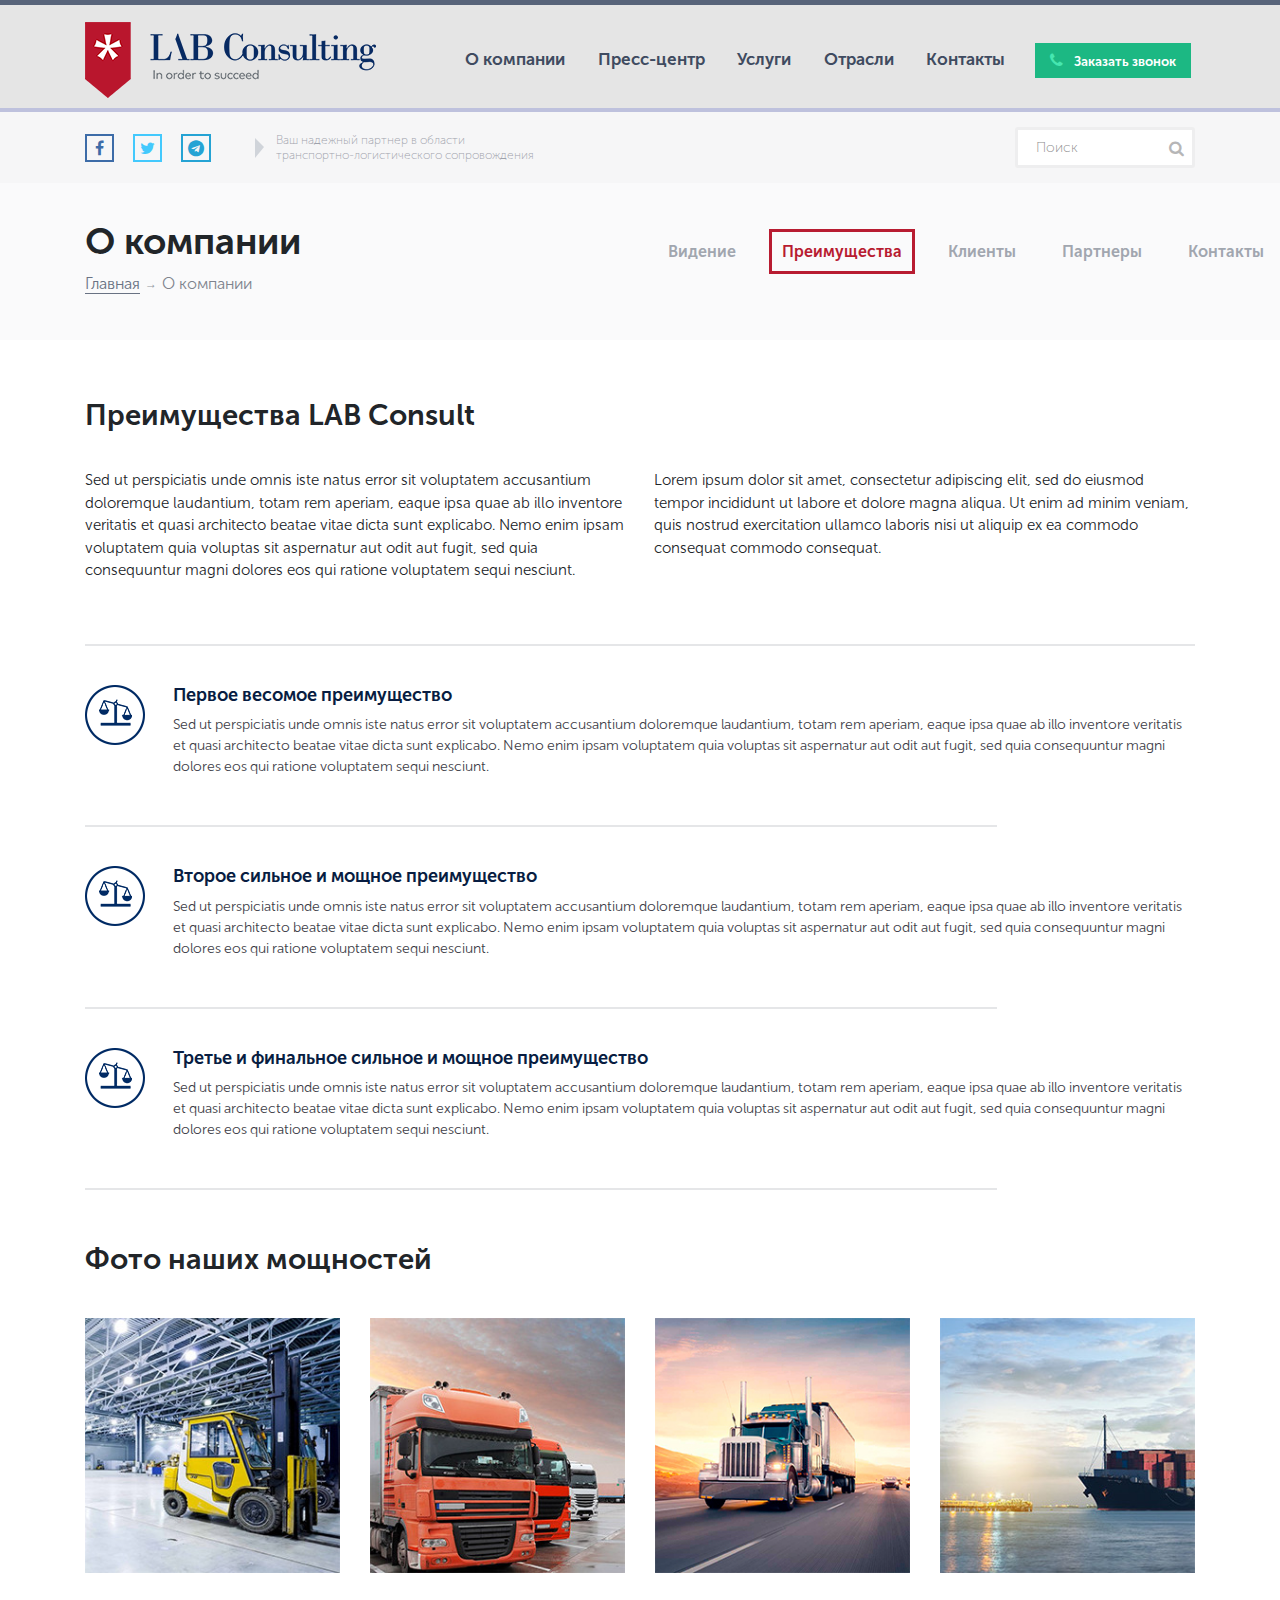
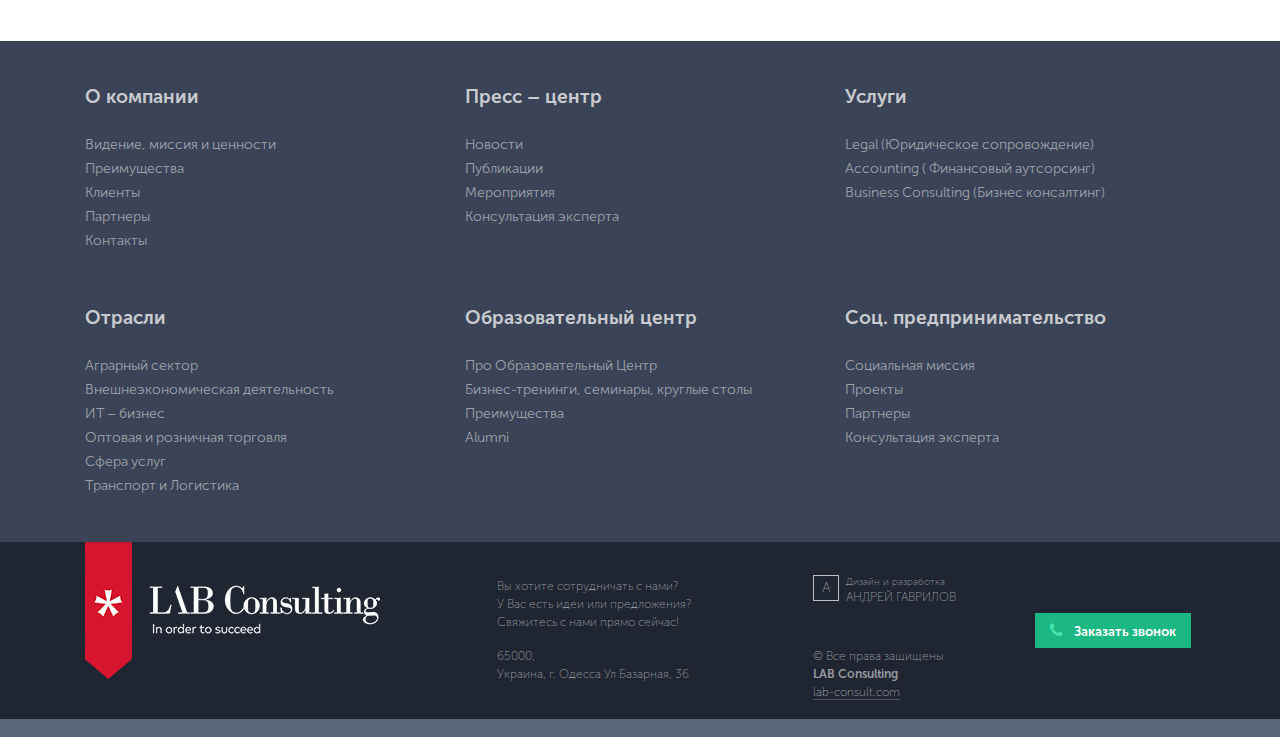
<file: about.html>
<!DOCTYPE html>
<html lang="ru">
<head>
	<meta charset="UTF-8">
	<meta name="viewport" content="width=device-width, user-scalable=no, initial-scale=1.0"> 
	<title>LAB Consulting</title>   
	<meta name="description" content="LAB Consulting">
	<meta name="keywords" content="Ваш надежный партнер в области транспортно-логистического сопровождения">
	<!-- Favicon -->
	<link rel="icon" href="https://wayup.in/asse+ts/templates/wp/images/logo-footer.png" type="image/x-icon">
    <link rel="shortcut icon" href="https://wayup.in/assets/templates/wp/images/logo-footer.png" type="image/x-icon">
	<!-- OG-метки -->
	<meta property="og:title" content="LAB Consulting">
	<meta property="og:description" content="Ваш надежный партнер в области транспортно-логистического сопровождения">
	<meta property="og:type" content="article">
	<meta property="og:image" content="https://wayup.in/assets/cache/images/650x527-logo%281%29.ba3.png">
	<meta property="og:site_name" content="Ваш надежный партнер в области транспортно-логистического сопровождения">
	<!-- Яндекс.Вебмастер -->
	<meta name="yandex-verification" content="6b641527ffa2aaae">
	<!-- Файлы стилей -->
	<link rel="stylesheet" href="css/bootstrap-reboot.min.css">
	<link rel="stylesheet" href="css/bootstrap.min.css">
	<link rel="stylesheet" href="https://maxcdn.bootstrapcdn.com/font-awesome/4.7.0/css/font-awesome.min.css">
	<link rel="stylesheet" href="css/animate.css">
	<link rel="stylesheet" href="css/media.css">
	<link rel="stylesheet" href="css/main.css">
</head>
<body>
	<header class="header">
		<div class="main">
			<div class="container">
				<div class="row align-items-center">
					<div class="col-11 col-sm-7 col-lg-4">
						<a href="index.html" class="logo__img">
							<img src="img/logo.png" alt="LAB Consulting">
						</a>
					</div>
					<div class="col-lg-6 d-none d-lg-block menu-collaps">
						<nav class="top-line">
							<ul class="menu d-flex justify-content-between">
								<li class="menu__item">
									<a href="about.html">
										О компании
									</a>
								</li>
								<li class="menu__item">
									<a href="#">
										Пресс-центр 
									</a>
								</li>
								<li class="menu__item">
									<a href="services.html">
										Услуги  
									</a>
								</li>
								<li class="menu__item">
									<a href="#">
										Отрасли
									</a>
								</li>
								<li class="menu__item">
									<a href="contacts.html">
										Контакты
									</a>
								</li>								
							</ul>		
						</nav>
					</div>
					<div class=" col-10 col-lg-2">
						<div class="item-phone">
							<button class="btn-phone open">
								<i class="fa fa-phone"></i>
								Заказать звонок
							</button>
						</div>
					</div>
					<div class="col-1 d-lg-none">
						<button class="menu-open">
							<i class="fa fa-navicon"></i>
						</button>
					</div>	
				</div>
			</div>
		</div>
	</header>
	<section class="secondnav">
		<div class="container">
			<div class="row align-items-center">
				<div class="col-12 col-lg-6">
					<div class="search-line d-flex">
						<div class="social-blok d-flex">
                    		<a href="https://www.facebook.com" target="_blank">
                        	<i class="fa fa-facebook"></i>
                    		</a>
	                        <a href="https://twitter.com" target="_blank">
	                        <i class="fa fa-twitter"></i>
	                        </a>
	                        <a href="https://telegram.org" target="_blank">
	                        <i class="fa fa-telegram"></i>
	                        </a>
						</div>
						<div class="triangle-right"></div>
						<div class="partner">
							<p class="partner__text">
								Ваш надежный партнер в области
								транспортно-логистического сопровождения
							</p>
						</div>
					</div>
				</div>
				<div class="col-12 col-lg-6">
					<div class="form-search">
						<form action="#" class="search d-flex">
							<input type="text" class="form-search__input" placeholder="Поиск">
							<button class="form-search__btn" type="submit">
		                        <i class="fa fa-search"></i>
		                    </button>
						</form>	
					</div>
				</div>	
			</div>
		</div>
	</section>
	<section class="information-company">
		<div class="container">
			<div class="row">
				<div class="col-lg-4">
					<h3 class="information-company__title">
						О компании
					</h3>
					<div class="bread-crubs">
						<ul class="bread-crubs__list d-flex">
							<li class="bread-crubs__home">
								<a href="#">Главная</a>	 
							</li>
							<li class="bread-crubs__arrow">→</li>
							<li class="bread-crubs__comp">
								О компании
							</li>
						</ul>							
					</div>
				</div>
				<div class="col-lg-6 ml-auto">
					<div class="sortbar-menu">
						<ul class="sortbar__list d-flex">
							<li class="sortbar__item">
								<a href="#">
									Видение 
								</a>
							</li>
							<li class="sortbar__item active">
								<a href="#">
									Преимущества  
								</a>
							</li>
							<li class="sortbar__item">
								<a href="#">
									Клиенты 
								</a>
							</li>
							<li class="sortbar__item">
								<a href="#">
									Партнеры 
								</a>
							</li>
							<li class="sortbar__item">
								<a href="contacts.html">
									Контакты 
								</a>
							</li>
						</ul>
					</div>
				</div>
			</div>
		</div>			
	</section>
	<section class="point">
		<div class="container">
			<div class="row">
				<div class="col-lg">
					<h2 class="point__title">
						Преимущества LAB Consult
					</h2>
					<div class="point__offer d-flex">
						<p class="point__offer_text">
							Sed ut perspiciatis unde omnis iste natus error sit voluptatem accusantium doloremque laudantium, totam rem aperiam, eaque ipsa quae ab illo inventore veritatis et quasi architecto beatae vitae dicta sunt explicabo. Nemo enim ipsam voluptatem quia voluptas sit aspernatur aut odit aut fugit, sed quia consequuntur magni dolores eos qui ratione voluptatem sequi nesciunt. 
						</p>
					<p class="point__offer_text">
						Lorem ipsum dolor sit amet, consectetur adipiscing elit, sed do eiusmod tempor incididunt ut labore et dolore magna aliqua. Ut enim ad minim veniam, quis nostrud exercitation ullamco laboris nisi ut aliquip ex ea commodo consequat commodo consequat.
					</p>
					</div>
				</div>
			</div>
			<div class="row">
				<div class="col-lg">
					<div class="point1 d-block d-lg-flex">
						<div class="point1__circle">
							<img src="img/libra.png" class="point1__circle_img">
						</div>
						<div class="point1-right">
							<h3 class="point1-right__title">
								Первое весомое преимущество
							</h3>
							<p class="point1-right__text">
								Sed ut perspiciatis unde omnis iste natus error sit voluptatem accusantium doloremque laudantium, totam rem aperiam, eaque ipsa quae ab illo inventore veritatis et quasi architecto beatae vitae dicta sunt explicabo. Nemo enim ipsam voluptatem quia voluptas sit aspernatur aut odit aut fugit, sed quia consequuntur magni dolores eos qui ratione voluptatem sequi nesciunt. 
							</p>
						</div>
					</div>
				</div>
			</div>
			<div class="row">
				<div class="col-lg">
					<div class="point1 d-block d-lg-flex">
						<div class="point1__circle">
							<img src="img/libra.png" class="point1__circle_img">
						</div>
						<div class="point1-right">
							<h3 class="point1-right__title">
								Второе сильное и мощное преимущество
							</h3>
							<p class="point1-right__text">
								Sed ut perspiciatis unde omnis iste natus error sit voluptatem accusantium doloremque laudantium, totam rem aperiam, eaque ipsa quae ab illo inventore veritatis et quasi architecto beatae vitae dicta sunt explicabo. Nemo enim ipsam voluptatem quia voluptas sit aspernatur aut odit aut fugit, sed quia consequuntur magni dolores eos qui ratione voluptatem sequi nesciunt. 
							</p>
						</div>
					</div>
				</div>
			</div>
			<div class="row">
				<div class="col-lg">
					<div class="point1 d-block d-lg-flex">
						<div class="point1__circle">
							<img src="img/libra.png" class="point1__circle_img">
						</div>
						<div class="point1-right">
							<h3 class="point1-right__title">
								Третье и финальное сильное и мощное преимущество
							</h3>
							<p class="point1-right__text">
								Sed ut perspiciatis unde omnis iste natus error sit voluptatem accusantium doloremque laudantium, totam rem aperiam, eaque ipsa quae ab illo inventore veritatis et quasi architecto beatae vitae dicta sunt explicabo. Nemo enim ipsam voluptatem quia voluptas sit aspernatur aut odit aut fugit, sed quia consequuntur magni dolores eos qui ratione voluptatem sequi nesciunt. 
							</p>
						</div>
					</div>
				</div>
			</div>
		</div>
	</section>
	<section class="vista">
		<div class="container">
			<div class="row">
				<div class="col-lg">
					<h2 class="vista__title">
						Фото наших мощностей
					</h2>
				</div>
			</div>
			<div class="row">
				<div class="col-lg-3">
					<div class="powerful-photo">
						<img src="img/car.jpg" alt="photo1">
						<div class="powerful-photo__detail">
							<i class="fa fa-expand"></i>
						</div>
					</div>
				</div>
				<div class="col-lg-3">
					<div class="powerful-photo">
						<img src="img/truck.jpg" alt="photo2">
						<div class="powerful-photo__detail">
							<i class="fa fa-expand"></i>
						</div>
					</div>
				</div>
				<div class="col-lg-3">
					<div class="powerful-photo">
						<img src="img/truck2.jpg" alt="photo3">
						<div class="powerful-photo__detail">
							<i class="fa fa-expand"></i>
						</div>
					</div>
				</div>
				<div class="col-lg-3">
					<div class="powerful-photo">
						<img src="img/ship.jpg" alt="photo4">
						<div class="powerful-photo__detail">
							<i class="fa fa-expand"></i>
						</div>
					</div>
				</div>
			</div>
		</div>
	</section>
	<section class="information">
		<div class="container">
			<div class="row justify-content-between">
				<div class="col-lg-3">
					<div class="company">
						<h4 class="company__title title">
							О компании
						</h4>
						<ul class="company__menu info-menu">
							<li class="company__menu-list">
								<a href="#">
									Видение, миссия и ценности
								</a>
							</li>
							<li class="company__menu-list">
								<a href="#">
									Преимущества
								</a>
							</li>
							<li class="company__menu-list">
								<a href="#">
									Клиенты
								</a>
							</li>
							<li class="company__menu-list">
								<a href="#">
									Партнеры
								</a>
							</li>
							<li class="company__menu-list">
								<a href="#">
									Контакты
								</a>
							</li>
						</ul>
					</div>
				</div>
				<div class="col-lg-3">
					<div class="press-center">
						<h4 class="press-center__title title">
							Пресс – центр
						</h4>
						<ul class="press-center__menu info-menu">
							<li class="press-center__menu-list">
								<a href="#">
									Новости
								</a>
							</li>
							<li class="press-center__menu-list">
								<a href="#">
									Публикации
								</a>
							</li>
							<li class="press-center__menu-list">
								<a href="#">
									Мероприятия
								</a>
							</li>
							<li class="press-center__menu-list">
								<a href="#">
									Консультация эксперта
								</a>
							</li>
						</ul>
					</div>
				</div>
				<div class="col-lg-4">
					<div class="services">
						<h4 class="services__title title">
							Услуги
						</h4>
						<ul class="services__menu info-menu">
							<li class="services__menu-list">
								<a href="#">
									Legal (Юридическое сопровождение)
								</a>
							</li>
							<li class="services__menu-list ">
								<a href="#">
									Accounting ( Финансовый аутсорсинг)
								</a>
							</li>
							<li class="services__menu-list">
								<a href="#">
									Business Consulting (Бизнес консалтинг)
								</a>
							</li>
						</ul>
					</div>
				</div>
			</div>
			<div class="row justify-content-between">
				<div class="col-lg-4">
					<div class="industry">
						<h4 class="industry__title title">
							Отрасли
						</h4>
						<ul class="industry__menu info-menu">
							<li class="press-center__menu-list">
								<a href="#">
									Аграрный сектор
								</a>
							</li>
							<li class="industry__menu-list">
								<a href="#">
									Внешнеэкономическая деятельность
								</a>
							</li>
							<li class="industry__menu-list">
								<a href="#">
									ИT – бизнес
								</a>
							</li>
							<li class="industry__menu-list">
								<a href="#">
									Оптовая и розничная торговля
								</a>
							</li>
							<li class="industry__menu-list">
								<a href="#">
									Сфера услуг
								</a>
							</li>
							<li class="industry__menu-list">
								<a href="#">
									Транспорт и Логистика
								</a>
							</li>
						</ul>
					</div>
				</div>
				<div class="col-lg-4">
					<div class="education-centre">
						<h4 class="education-centre__title title">
							Образовательный центр
						</h4>
						<ul class="education-centre__menu info-menu">
							<li class="education-centre__menu-list">
								<a href="#">
									Про Образовательный Центр
								</a>
							</li>
							<li class="education-centre__menu-list ">
								<a href="#">
									Бизнес-тренинги, семинары, круглые столы
								</a>
							</li>
							<li class="education-centre__menu-list">
								<a href="#">
									Преимущества
								</a>
							</li>
							<li class="education-centre__menu-list">
								<a href="#">
									Alumni
								</a>
							</li>
						</ul>
					</div>
				</div>
				<div class="col-lg-4">
					<div class="social-business">
						<h4 class="social-business__title title">
							Соц. предпринимательство
						</h4>
						<ul class="social-business__menu info-menu">
							<li class="social-business__menu-list">
								<a href="#">
									Социальная миссия
								</a>
							</li>
							<li class="social-business__menu-list ">
								<a href="#">
									Проекты
								</a>
							</li>
							<li class="social-business__menu-list">
								<a href="#">
									Партнеры 
								</a>
							</li>
							<li class="social-business__menu-list">
								<a href="#">
									Консультация эксперта
								</a>
							</li>
						</ul>
					</div>
				</div>				
			</div>		
		</div>
	</section>
	<footer class="footer">
		<div class="container">
			<div class="row align-items-center justify-content-between">
				<div class="col-lg-4">
					<div class="footer-logo">
						<img src="img/logo-footer.png" class="logo__img">
					</div>
				</div>
				<div class="col-lg-3">
					<div class="issues">
						<p class="issues__text">
							Вы хотите сотрудничать с нами?<br> 
							У Вас есть идеи или предложения? 
							Свяжитесь с нами прямо сейчас!
						</p>
						<span class="issues__address">
							65000,<br>
							Украина, г. Одесса
							Ул Базарная, 36
						</span>
					</div>
				</div>
				<div class="col-lg-2">
					<div class="anrew-gavril">
						<div class=" andrew d-flex">
							<div class="andrew__logo">
								A
							</div>
							<div class="right-blok">
								<span class="andrew__design">
									Дизайн и разработка
								</span>
								<span class="andrew__name">
									Андрей Гаврилов
								</span>
							</div>
						</div>
						<div class="copyrite">
							<div class="copyrite__blok">
								<span class="copyrite-protection__text">
									© Все права защищены
								</span>
								<p class="copyrite-logo__text">
									LAB Consulting
								</p>
								<a href="http://lab-consult.com" class="copyrite__site">lab-consult.com
								</a>
							</div>
						</div>
					</div>
				</div>
				<div class="col-lg-2">
					<div class="footer__btn">
						<button class="btn-phone open">
							<i class="fa fa-phone"></i>
							Заказать звонок
						</button>
					</div>
				</div>
			</div>
		</div>
	</footer>
	<div class="modal-window">
		<form action="success.php" name="auth" method="post" class="js-form form" id="popupResult">
			<input type="text" name="name" required placeholder="Ваше имя">
			<input type="email" name="email" required placeholder="Ваш email">
			<input type="tel" name="tel" required placeholder="Ваш номер">
			<textarea name="text" cols="30" rows="3" placeholder="Сообщение"></textarea>
			<button class="modal-btn" data-submit>Отправить заявку</button>
			<p class="form__text">Ваши данные надёжно защищены</p>
			<button class="close">X</button>
		</form>
	</div>
	<div id="loader">
		<img src="img/ripple.svg">
	</div>
	<div id="overlay">
        <div id="thx">
            Спасибо! Мы обязательно вам перезвоним
        </div>
	</div>
	<script src="js/jquery-3.3.1.min.js"></script>
	<script src="js/jquery-ui.min.js"></script>
	<script src="js/bootstrap.min.js"></script>
	<script type="text/javascript" src="https://ajax.aspnetcdn.com/ajax/jquery.validate/1.14.0/jquery.validate.js"></script>
	<script src="js/main.js"></script>
</body>
</html>
</file>
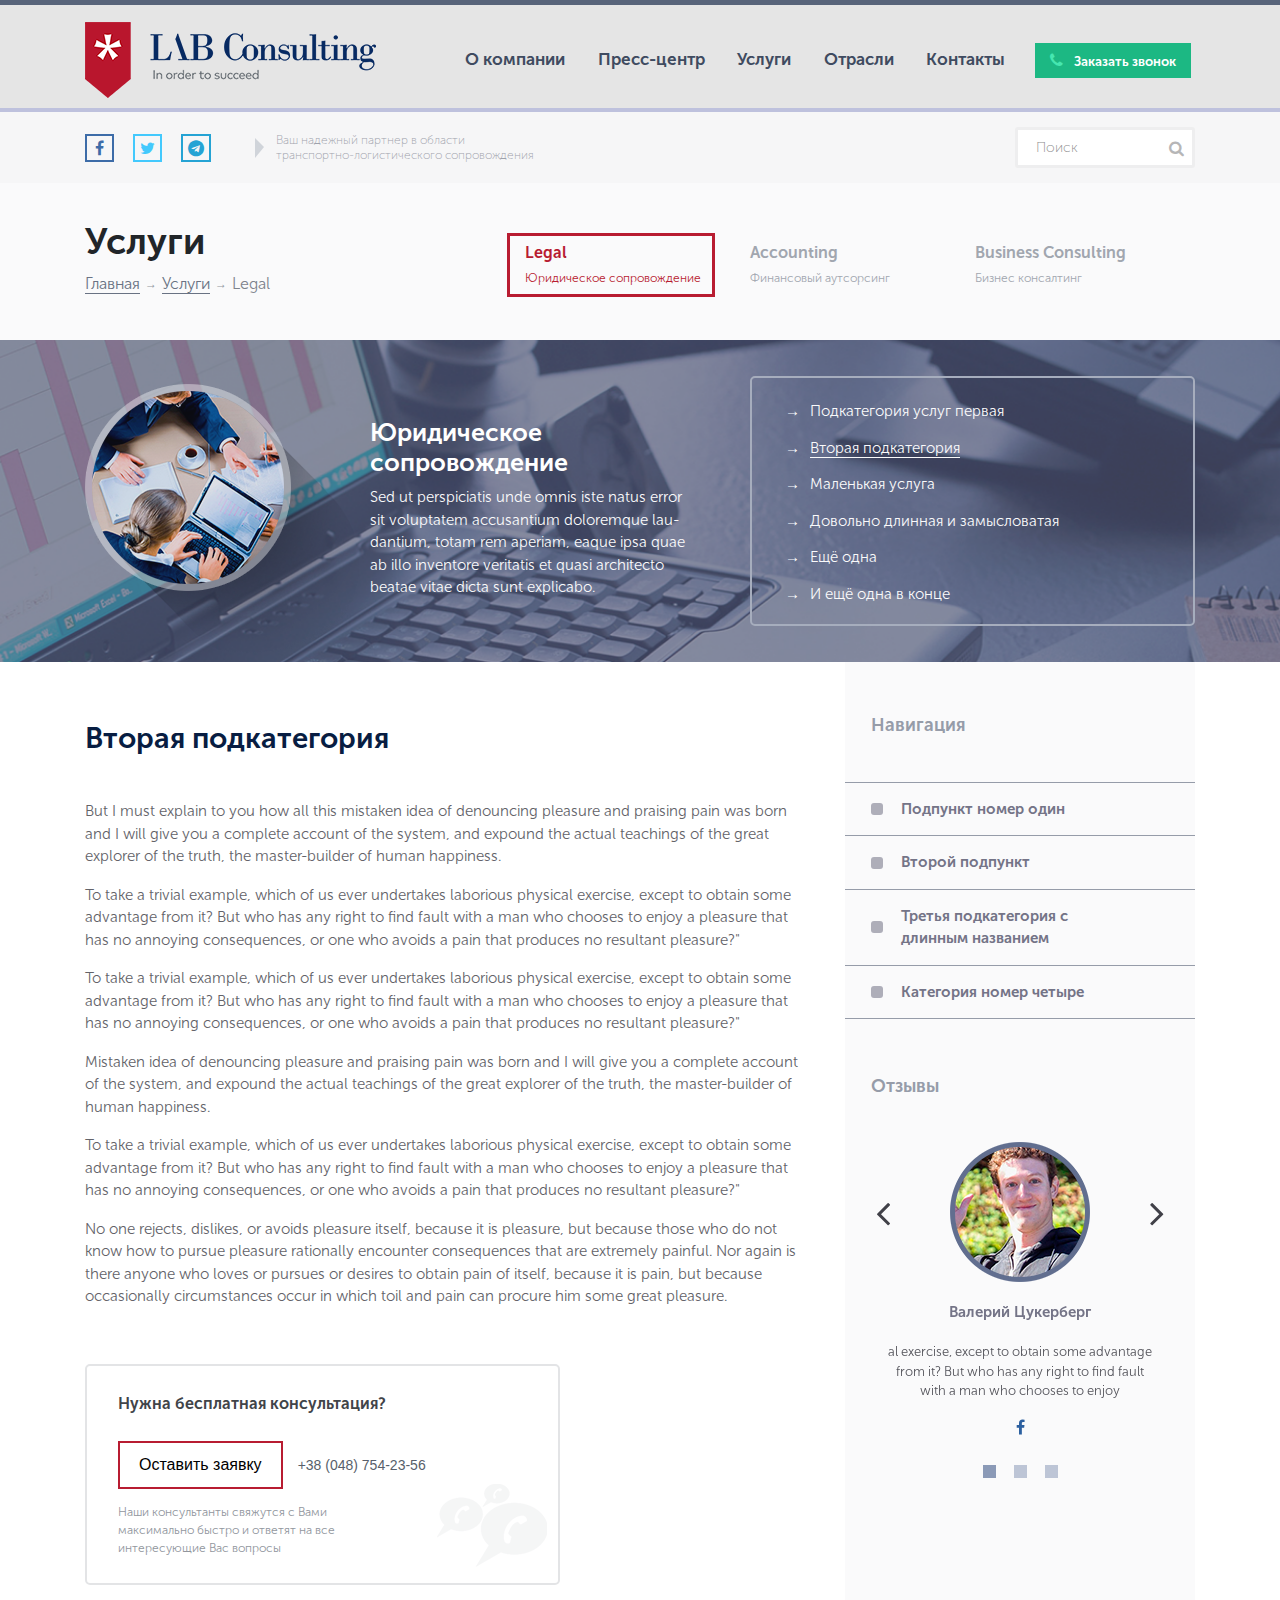
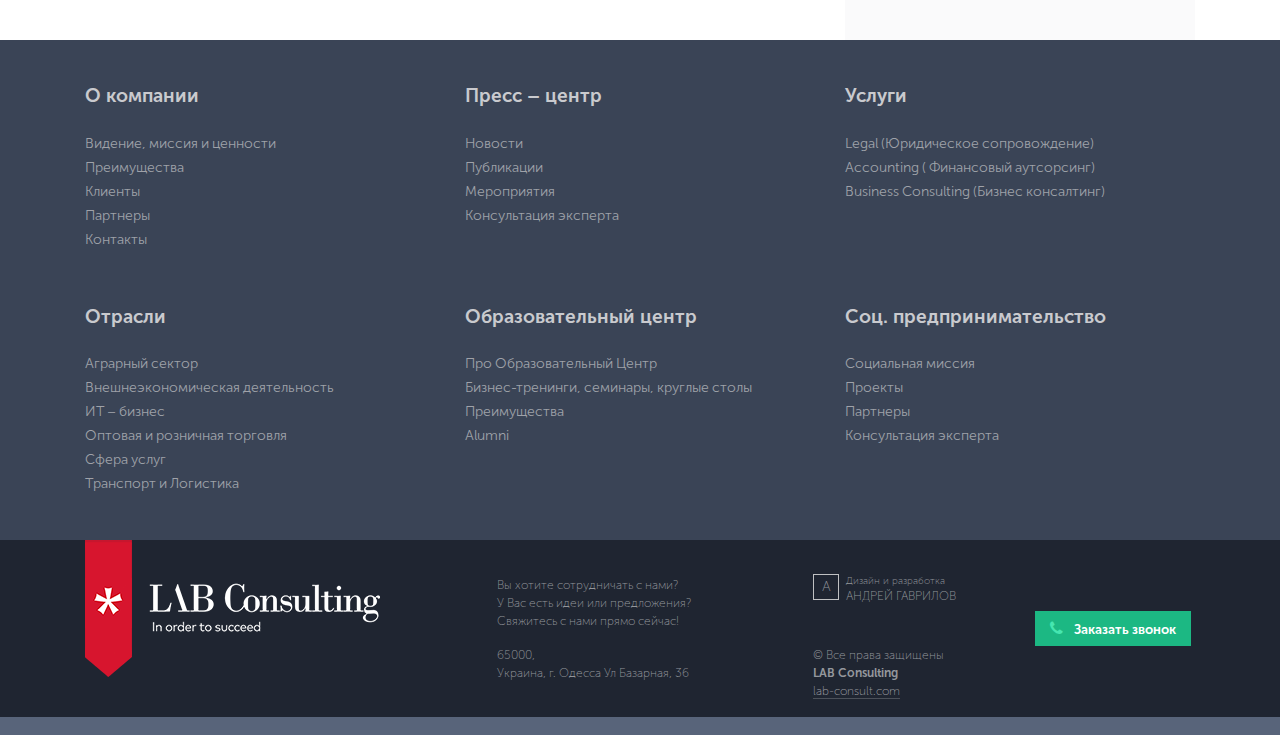
<file: services.html>
<!DOCTYPE html>
<html lang="ru">
<head>
	<meta charset="UTF-8">
	<meta name="viewport" content="width=device-width, user-scalable=no, initial-scale=1.0"> 
	<title>LAB Consulting</title>   
	<meta name="description" content="LAB Consulting">
	<meta name="keywords" content="Ваш надежный партнер в области транспортно-логистического сопровождения">
	<!-- Favicon -->
	<link rel="icon" href="https://wayup.in/asse+ts/templates/wp/images/logo-footer.png" type="image/x-icon">
    <link rel="shortcut icon" href="https://wayup.in/assets/templates/wp/images/logo-footer.png" type="image/x-icon">
	<!-- OG-метки -->
	<meta property="og:title" content="LAB Consulting">
	<meta property="og:description" content="Ваш надежный партнер в области транспортно-логистического сопровождения">
	<meta property="og:type" content="article">
	<meta property="og:image" content="https://wayup.in/assets/cache/images/650x527-logo%281%29.ba3.png">
	<meta property="og:site_name" content="Ваш надежный партнер в области транспортно-логистического сопровождения">
	<!-- Яндекс.Вебмастер -->
	<meta name="yandex-verification" content="6b641527ffa2aaae">
	<!-- Файлы стилей -->
	<link rel="stylesheet" href="css/bootstrap-reboot.min.css">
	<link rel="stylesheet" href="css/bootstrap.min.css">
	<link rel="stylesheet" href="https://maxcdn.bootstrapcdn.com/font-awesome/4.7.0/css/font-awesome.min.css">
	<link rel="stylesheet" href="css/animate.css">
	<link rel="stylesheet" href="css/slick.css">
	<link rel="stylesheet" href="css/media.css">
	<link rel="stylesheet" href="css/main.css">
</head>
<body>
	<header class="header">
		<div class="main">
			<div class="container">
				<div class="row align-items-center">
					<div class="col-11 col-sm-7 col-lg-4">
						<a href="index.html" class="logo__img">
							<img src="img/logo.png" alt="LAB Consulting">
						</a>
					</div>
					<div class="col-lg-6 d-none d-lg-block menu-collaps">
						<nav class="top-line">
							<ul class="menu d-flex justify-content-between">
								<li class="menu__item">
									<a href="about.html">
										О компании
									</a>
								</li>
								<li class="menu__item">
									<a href="#">
										Пресс-центр 
									</a>
								</li>
								<li class="menu__item">
									<a href="services.html">
										Услуги  
									</a>
								</li>
								<li class="menu__item">
									<a href="#">
										Отрасли
									</a>
								</li>
								<li class="menu__item">
									<a href="contacts.html">
										Контакты
									</a>
								</li>								
							</ul>		
						</nav>
					</div>
					<div class=" col-10 col-lg-2">
						<div class="item-phone">
							<button class="btn-phone open">
								<i class="fa fa-phone"></i>
								Заказать звонок
							</button>
						</div>
					</div>
					<div class="col-1 d-lg-none">
						<button class="menu-open">
							<i class="fa fa-navicon"></i>
						</button>
					</div>	
				</div>
			</div>
		</div>
	</header>
	<section class="secondnav">
		<div class="container">
			<div class="row align-items-center">
				<div class="col-12 col-lg-6">
					<div class="search-line d-flex">
						<div class="social-blok d-flex">
                    		<a href="https://www.facebook.com" target="_blank">
                        	<i class="fa fa-facebook"></i>
                    		</a>
	                        <a href="https://twitter.com" target="_blank">
	                        <i class="fa fa-twitter"></i>
	                        </a>
	                        <a href="https://telegram.org" target="_blank">
	                        <i class="fa fa-telegram"></i>
	                        </a>
						</div>
						<div class="triangle-right"></div>
						<div class="partner">
							<p class="partner__text">
								Ваш надежный партнер в области
								транспортно-логистического сопровождения
							</p>
						</div>
					</div>
				</div>
				<div class="col-12 col-lg-6">
					<div class="form-search">
						<form action="#" class="search d-flex">
							<input type="text" class="form-search__input" placeholder="Поиск">
							<button class="form-search__btn" type="submit">
		                        <i class="fa fa-search"></i>
		                    </button>
						</form>	
					</div>
				</div>	
			</div>
		</div>
	</section>
	<section class="information-company">
		<div class="container">
			<div class="row">
				<div class="col-12 col-lg-4">
					<h3 class="information-company__title">
						Услуги
					</h3>
					<div class="company-line ">
						<div class="bread-crubs">
							<ul class="bread-crubs__list d-flex justify-content-center justify-content-lg-start">
								<li class="bread-crubs__home">
									<a href="index.html">Главная</a>	 
								</li>
								<li class="bread-crubs__arrow">→</li>
								<li class="bread-crubs__services">
									<a href="services.html">Услуги</a>
								</li>
								<li class="bread-crubs__arrow">→</li>
								<li class="bread-crubs__legal">Legal</li>
							</ul>							
						</div>
					</div>
				</div>
				<div class="col-lg-8">
					<div class="navigation-mix d-flex">
						<a href="#" class="navigation-mix__title active">
							Legal
							<span class="navigation-mix__text">
								Юридическое сопровождение
							</span>
						</a>						
						<a href="#" class="navigation-mix__title">
							Accounting
							<span class="navigation-mix__text">
								Финансовый аутсорсинг
							</span>
						</a>							
						<a href="#" class="navigation-mix__title">
							Business Consulting
							<span class="navigation-mixx__text">
								Бизнес консалтинг
							</span>
						</a>
					</div>
				</div>	
			</div>		
		</div>
	</section>
	<section class="legal-support">
		<div class="container">
			<div class="row">
				<div class="col-sm-6 col-lg-3">
					<img src="img/support.png" alt="legal-support" class="legal-support__photo">
				</div>
				<div class="col-sm-6 col-lg-4">
					<div class="legal-offer">
						<h3 class="legal-offer__title">
							Юридическое
							сопровождение
						</h3>
						<p class="legal-offer__text">
							Sed ut perspiciatis unde omnis iste natus error sit voluptatem accusantium doloremque lau-dantium, totam rem aperiam, eaque ipsa quae ab illo inventore veritatis et quasi architecto beatae vitae dicta sunt explicabo. 
						</p>
					</div>
				</div>
				<div class="col-lg-5">
					<div class="category">
						<ul class="category__menu">
							<li class="category__list">
								<a href="#">
									Подкатегория услуг первая
								</a>
							</li>
							<li class="category__list active">
								<a href="#">
									Вторая подкатегория
								</a>
							</li>
							<li class="category__list">
								<a href="#">
									Маленькая услуга
								</a>
							</li>
							<li class="category__list">
								<a href="#">
									Довольно длинная и замысловатая
								</a>
							</li>
							<li class="category__list">
								<a href="#">
									Ещё одна
								</a>
							</li>
							<li class="category__list">
								<a href="#">
									И ещё одна в конце
								</a>
							</li>
						</ul>
					</div>
				</div>
			</div>
		</div>
	</section>
	<section class="description-category">
		<div class="container">
			<div class="row">
				<div class=" col-12 col-lg-8">
					<div class="exposition">
						<h3 class="exposition__title">
							Вторая подкатегория
						</h3>
						<p class="exposition__text">
							But I must explain to you how all this mistaken idea of denouncing pleasure and praising pain was born and I will give you a complete account of the system, and expound the actual teachings of the great explorer of the truth, the master-builder of human happiness.

						</p>
						<p class="exposition__text">
							To take a trivial example, which of us ever undertakes laborious physical exercise, except to obtain some advantage from it? But who has any right to find fault with a man who chooses to enjoy a pleasure that has no annoying consequences, or one who avoids a pain that produces no resultant pleasure?"

						</p>
						<p class="exposition__text">
							To take a trivial example, which of us ever undertakes laborious physical exercise, except to obtain some advantage from it? But who has any right to find fault with a man who chooses to enjoy a pleasure that has no annoying consequences, or one who avoids a pain that produces no resultant pleasure?"

						</p>
						<p class="exposition__text">
							Mistaken idea of denouncing pleasure and praising pain was born and I will give you a complete account of the system, and expound the actual teachings of the great explorer of the truth, the master-builder of human happiness.

						</p>
						<p class="exposition__text">
							To take a trivial example, which of us ever undertakes laborious physical exercise, except to obtain some advantage from it? But who has any right to find fault with a man who chooses to enjoy a pleasure that has no annoying consequences, or one who avoids a pain that produces no resultant pleasure?"

						</p>
						<p class="exposition__text">
							No one rejects, dislikes, or avoids pleasure itself, because it is pleasure, but because those who do not know how to pursue pleasure rationally encounter consequences that are extremely painful. Nor again is there anyone who loves or pursues or desires to obtain pain of itself, because it is pain, but because occasionally circumstances occur in which toil and pain can procure him some great pleasure. 

						</p>
					</div>
					<div class="consultation-form">
						<h4 class="consultation-form__title">
							Нужна бесплатная консультация?
						</h4>
						<div class="reg d-flex">
							<button type="submit" class="consultation-form__btn open">
								Оставить заявку  
							</button>
							<div class="reg__phone">
								<a href="tel:380487542356">
									+38 (048) 754-23-56
								</a>
							</div>
						</div>
						<p class="reg__text">
							Наши консультанты свяжутся с Вами максимально быстро и ответят на все интересующие Вас вопросы		
						</p>
						<div class="reg__photo"></div>
					</div>
				</div>
				<div class="col-lg-4 d-flex">
					<div class="sidebar">
						<h4 class="sidebar__title">
							Навигация
						</h4>
						<div class="sidebar__menu">
							<div class="sidebar__list d-flex">
								<div class="sidebar__square"></div>
								<a href="#">
									Подпункт номер один
								</a>
							</div>
							<div class="sidebar__list d-flex">
								<div class="sidebar__square"></div>
								<a href="#">
									Второй подпункт
								</a>
							</div>
							<div class="sidebar__list d-flex">
								<div class="sidebar__square"></div>
								<a href="#" class="three-category">
									Третья подкатегория c
									длинным названием
								</a> 
							</div>
							<div class="sidebar__list d-flex">
								<div class="sidebar__square"></div>
								<a href="#">
									Категория номер четыре
								</a>
							</div>
						</div>
						<div class="reviews">
							<h4 class="reviews__title">
								Отзывы
							</h4>
						</div>
						<div class="big-slider">
							<div class="big-slider__item">
								<img src="img/zuker.png" class="photo-zuker__img" alt="zukerberg">
								<div class="desc-slider">
									<h4 class="desc-slider__title">
										Валерий Цукерберг
									</h4>
									<p class="desc-slider__text">
										al exercise, except to obtain some advantage from it? But who has any right to find fault with a man who chooses to enjoy
									</p>
									<i class="fa fa-facebook"></i>
								</div>
							</div>
							<div class="big-slider__item">
								<img src="img/zuker.png" class="photo-zuker__img" alt="zukerberg">
								<div class="desc-slider">
									<h4 class="desc-slider__title">
										 Андрей Цукерберг
									</h4>
									<p class="desc-slider__text">
										al exercise, except to obtain some advantage from it? But who has any right to find fault with a man who chooses to enjoy
									</p>
									<i class="fa fa-facebook"></i>
								</div>
							</div>
							<div class="big-slider__item">
								<img src="img/zuker.png" class="photo-zuker__img" alt="zukerberg">
								<div class="desc-slider">
									<h4 class="desc-slider__title">
										Вальдемар Цукерберг
									</h4>
									<p class="desc-slider__text">
										al exercise, except to obtain some advantage from it? But who has any right to find fault with a man who chooses to enjoy
									</p>
									<i class="fa fa-facebook"></i>
								</div>
							</div>
						</div>
							<div class="information-zuker">
								<ul class="zuker-social d-flex">
									<li class="zuker-social__square">
										<a href="#"></a>
									</li>
									<li class="zuker-social__square active">
										<a href="#"></a>
									</li>
									<li class="zuker-social__square">
										<a href="#"></a>
									</li>
								</ul>
							</div>
						
					</div>
				</div>
			</div>
		</div>
	</section>
	<section class="information">
		<div class="container">
			<div class="row justify-content-between">
				<div class="col-lg-3">
					<div class="company">
						<h4 class="company__title title">
							О компании
						</h4>
						<ul class="company__menu info-menu">
							<li class="company__menu-list">
								<a href="#">
									Видение, миссия и ценности
								</a>
							</li>
							<li class="company__menu-list">
								<a href="#">
									Преимущества
								</a>
							</li>
							<li class="company__menu-list">
								<a href="#">
									Клиенты
								</a>
							</li>
							<li class="company__menu-list">
								<a href="#">
									Партнеры
								</a>
							</li>
							<li class="company__menu-list">
								<a href="#">
									Контакты
								</a>
							</li>
						</ul>
					</div>
				</div>
				<div class="col-lg-3">
					<div class="press-center">
						<h4 class="press-center__title title">
							Пресс – центр
						</h4>
						<ul class="press-center__menu info-menu">
							<li class="press-center__menu-list">
								<a href="#">
									Новости
								</a>
							</li>
							<li class="press-center__menu-list">
								<a href="#">
									Публикации
								</a>
							</li>
							<li class="press-center__menu-list">
								<a href="#">
									Мероприятия
								</a>
							</li>
							<li class="press-center__menu-list">
								<a href="#">
									Консультация эксперта
								</a>
							</li>
						</ul>
					</div>
				</div>
				<div class="col-lg-4">
					<div class="services">
						<h4 class="services__title title">
							Услуги
						</h4>
						<ul class="services__menu info-menu">
							<li class="services__menu-list">
								<a href="#">
									Legal (Юридическое сопровождение)
								</a>
							</li>
							<li class="services__menu-list ">
								<a href="#">
									Accounting ( Финансовый аутсорсинг)
								</a>
							</li>
							<li class="services__menu-list">
								<a href="#">
									Business Consulting (Бизнес консалтинг)
								</a>
							</li>
						</ul>
					</div>
				</div>
			</div>
			<div class="row justify-content-between">
				<div class="col-lg-4">
					<div class="industry">
						<h4 class="industry__title title">
							Отрасли
						</h4>
						<ul class="industry__menu info-menu">
							<li class="press-center__menu-list">
								<a href="#">
									Аграрный сектор
								</a>
							</li>
							<li class="industry__menu-list">
								<a href="#">
									Внешнеэкономическая деятельность
								</a>
							</li>
							<li class="industry__menu-list">
								<a href="#">
									ИT – бизнес
								</a>
							</li>
							<li class="industry__menu-list">
								<a href="#">
									Оптовая и розничная торговля
								</a>
							</li>
							<li class="industry__menu-list">
								<a href="#">
									Сфера услуг
								</a>
							</li>
							<li class="industry__menu-list">
								<a href="#">
									Транспорт и Логистика
								</a>
							</li>
						</ul>
					</div>
				</div>
				<div class="col-lg-4">
					<div class="education-centre">
						<h4 class="education-centre__title title">
							Образовательный центр
						</h4>
						<ul class="education-centre__menu info-menu">
							<li class="education-centre__menu-list">
								<a href="#">
									Про Образовательный Центр
								</a>
							</li>
							<li class="education-centre__menu-list ">
								<a href="#">
									Бизнес-тренинги, семинары, круглые столы
								</a>
							</li>
							<li class="education-centre__menu-list">
								<a href="#">
									Преимущества
								</a>
							</li>
							<li class="education-centre__menu-list">
								<a href="#">
									Alumni
								</a>
							</li>
						</ul>
					</div>
				</div>
				<div class="col-lg-4">
					<div class="social-business">
						<h4 class="social-business__title title">
							Соц. предпринимательство
						</h4>
						<ul class="social-business__menu info-menu">
							<li class="social-business__menu-list">
								<a href="#">
									Социальная миссия
								</a>
							</li>
							<li class="social-business__menu-list ">
								<a href="#">
									Проекты
								</a>
							</li>
							<li class="social-business__menu-list">
								<a href="#">
									Партнеры 
								</a>
							</li>
							<li class="social-business__menu-list">
								<a href="#">
									Консультация эксперта
								</a>
							</li>
						</ul>
					</div>
				</div>				
			</div>		
		</div>
	</section>
	<footer class="footer">
		<div class="container">
			<div class="row align-items-center justify-content-between">
				<div class="col-12 col-lg-4">
					<div class="footer-logo">
						<img src="img/logo-footer.png" alt="logo-photo" class="logo__img">
					</div>
				</div>
				<div class="col-lg-3">
					<div class="issues">
						<p class="issues__text">
							Вы хотите сотрудничать с нами?<br> 
							У Вас есть идеи или предложения? 
							Свяжитесь с нами прямо сейчас!
						</p>
						<span class="issues__address">
							65000,<br>
							Украина, г. Одесса
							Ул Базарная, 36
						</span>
					</div>
				</div>
				<div class="col-lg-2">
					<div class="anrew-gavril">
						<div class=" andrew d-flex">
							<div class="andrew__logo">
								A
							</div>
							<div class="right-blok">
								<span class="andrew__design">
									Дизайн и разработка
								</span>
								<span class="andrew__name">
									Андрей Гаврилов
								</span>
							</div>
						</div>
						<div class="copyrite">
							<div class="copyrite__blok">
								<span class="copyrite-protection__text">
									© Все права защищены
								</span>
								<p class="copyrite-logo__text">
									LAB Consulting
								</p>
								<a href="http://lab-consult.com" class="copyrite__site">lab-consult.com
								</a>
							</div>
						</div>
					</div>
				</div>
				<div class="col-lg-2">
					<div class="footer__btn">
						<button class="btn-phone open">
							<i class="fa fa-phone"></i>
							Заказать звонок
						</button>
					</div>
				</div>
			</div>
		</div>
	</footer>
	<div class="modal-window">
		<form action="success.php" name="auth" method="post" class="js-form form" id="popupResult">
			<input type="text" name="name" required placeholder="Ваше имя">
			<input type="email" name="email" required placeholder="Ваш email">
			<input type="tel" name="tel" required placeholder="Ваш номер">
			<textarea name="text" cols="30" rows="3" placeholder="Сообщение"></textarea>
			<button class="modal-btn" data-submit>Отправить заявку</button>
			<p class="form__text">Ваши данные надёжно защищены</p>
			<button class="close">X</button>
		</form>
	</div>
	<div id="loader">
		<img src="img/ripple.svg">
	</div>
	<div id="overlay">
        <div id="thx">
            Спасибо! Мы обязательно вам перезвоним
        </div>
	</div>
	<script src="js/jquery-3.3.1.min.js"></script>
	<script src="js/jquery-ui.min.js"></script>
	<script src="js/bootstrap.min.js"></script>
	<script src="js/slick.min.js"></script>
	<script src="https://ajax.aspnetcdn.com/ajax/jquery.validate/1.14.0/jquery.validate.js"></script>
	<script src="js/main.js"></script>
</body>
</html>
</file>
<file: css/media.css>
@media screen and (max-width: 992px) {
	
	.powerful-photo {
		margin-bottom: 20px;
	}
	.press-center {
		margin: 50px 0;
	}
	.news {
		padding-bottom: 20px;
	}
	.header-center__text {
		display: none;
	}
	.point1__circle {
		padding-bottom: 20px;
	}
	.sortbar-menu {
		padding-bottom: 30px;
	}
	.navigation-box {
		padding-bottom: 20px;
	}
	.slick-dots {
		margin-bottom: 25px;
	}
	.modal-window {
		width: 70%;
	}
	.company {
		text-align: center;
	}
	.press-center {
		text-align: center;
	}
	.services {
		text-align: center;
	}
	.industry {
		text-align: center;
	}
	.education-centre {
		text-align: center;
	}
	.social-business {
		text-align: center;
	}
	.information-company__title {
		text-align: center;
	}
	.footer-logo img {
		display: block;
    	margin: 0 auto;
    	width: 80%;
	}
	.issues {
		width: 100%;
		text-align: center;
		font-size: 25px;
	}
}
@media screen and (max-width: 768px) {
	.modal-window {
		width: 300px;
	}
	.consultation-form {
		width: 100%;
	}
	.footer__btn {
		text-align: center;
	}
}
@media screen and (max-width: 576px) {
	.sortbar__list {
		flex-direction: column;
	}
	.sortbar__item {
		padding-bottom: 25px;
	}
	.search-line {
		flex-wrap: wrap;
	}
	.social-blok {
		padding-top: 15px;
	}
	.triangle-right {
		display: none;
	}
	.partner {
    	padding-top: 32px;
	}
	.navigation-mix {
		flex-direction: column;
	}
	.reg__text {
		width: auto;
	}
	.reg__phone {
		display: none;
	}
	.header-center__title  {
		font-size: 45px;
	}
	.header {
		padding-bottom: 0px;
	}
	.form-search__input {
		width: 100%;
	}
}
</file>
<file: css/main.css>
@font-face {
  font-family: 'MuseoSansCyrl-700';
  src: url('../fonts/MuseoSansCyrl-700.eot'); /* IE9 Compat Modes */
  src: url('../fonts/MuseoSansCyrl-700.woff') format('woff'), /* Pretty Modern Browsers */
       url('../fonts/MuseoSansCyrl-700.ttf')  format('truetype'), /* Safari, Android, iOS */
       url('../fonts/MuseoSansCyrl-700.svg#svgFontName') format('svg'); /* Legacy iOS */     
}
@font-face {
  font-family: 'MuseoSansCyrl-300';
  src: url('../fonts/MuseoSansCyrl-300.eot'); /* IE9 Compat Modes */
  src: url('../fonts/MuseoSansCyrl-300.woff') format('woff'), /* Pretty Modern Browsers */
       url('../fonts/MuseoSansCyrl-300.ttf')  format('truetype'), /* Safari, Android, iOS */
       url('../fonts/MuseoSansCyrl-300.svg#svgFontName') format('svg'); /* Legacy iOS */
              
}
@font-face {
  font-family: 'MuseoSansCyrl-100';
  src: url('../fonts/MuseoSansCyrl-100.eot'); /* IE9 Compat Modes */
  src: url('../fonts/MuseoSansCyrl-100.woff') format('woff'), /* Pretty Modern Browsers */
       url('../fonts/MuseoSansCyrl-100.ttf')  format('truetype'), /* Safari, Android, iOS */
       url('../fonts/MuseoSansCyrl-100.svg#svgFontName') format('svg'); /* Legacy iOS */       
}
/* Specification */
ul, li {
    box-sizing: border-box;
    display: block;
    padding: 0;
    margin: 0;
}
div, section, form, button, span, a {
    box-sizing: border-box;
}
a, a:hover {
    text-decoration: none;
}
.red {
    color: #c24f5b;
}
.big {
    text-transform: uppercase;
}
#page-preloader {
    position: fixed;
    left: 0;
    top: 0;
    right: 0;
    bottom: 0;
    background: #000;
    z-index: 100500;
}

#page-preloader #fountainG {
    width: 234px;
    height: 28px;
    position: absolute;
    left: 50%;
    top: 50%;
    background: url('/images/spinner.gif') no-repeat 50% 50%;
    margin: -16px 0 0 -16px;
}

.fountainG{
    position:absolute;
    top:0;
    background-color:rgb(28,184,132);
    width:28px;
    height:28px;
    animation-name:bounce_fountainG;
        -o-animation-name:bounce_fountainG;
        -ms-animation-name:bounce_fountainG;
        -webkit-animation-name:bounce_fountainG;
        -moz-animation-name:bounce_fountainG;
    animation-duration:1.5s;
        -o-animation-duration:1.5s;
        -ms-animation-duration:1.5s;
        -webkit-animation-duration:1.5s;
        -moz-animation-duration:1.5s;
    animation-iteration-count:infinite;
        -o-animation-iteration-count:infinite;
        -ms-animation-iteration-count:infinite;
        -webkit-animation-iteration-count:infinite;
        -moz-animation-iteration-count:infinite;
    animation-direction:normal;
        -o-animation-direction:normal;
        -ms-animation-direction:normal;
        -webkit-animation-direction:normal;
        -moz-animation-direction:normal;
    transform:scale(.3);
        -o-transform:scale(.3);
        -ms-transform:scale(.3);
        -webkit-transform:scale(.3);
        -moz-transform:scale(.3);
    border-radius:19px;
        -o-border-radius:19px;
        -ms-border-radius:19px;
        -webkit-border-radius:19px;
        -moz-border-radius:19px;
}

#fountainG_1{
    left:0;
    animation-delay:0.6s;
        -o-animation-delay:0.6s;
        -ms-animation-delay:0.6s;
        -webkit-animation-delay:0.6s;
        -moz-animation-delay:0.6s;
}

#fountainG_2{
    left:29px;
    animation-delay:0.75s;
        -o-animation-delay:0.75s;
        -ms-animation-delay:0.75s;
        -webkit-animation-delay:0.75s;
        -moz-animation-delay:0.75s;
}

#fountainG_3{
    left:58px;
    animation-delay:0.9s;
        -o-animation-delay:0.9s;
        -ms-animation-delay:0.9s;
        -webkit-animation-delay:0.9s;
        -moz-animation-delay:0.9s;
}

#fountainG_4{
    left:88px;
    animation-delay:1.05s;
        -o-animation-delay:1.05s;
        -ms-animation-delay:1.05s;
        -webkit-animation-delay:1.05s;
        -moz-animation-delay:1.05s;
}

#fountainG_5{
    left:117px;
    animation-delay:1.2s;
        -o-animation-delay:1.2s;
        -ms-animation-delay:1.2s;
        -webkit-animation-delay:1.2s;
        -moz-animation-delay:1.2s;
}

#fountainG_6{
    left:146px;
    animation-delay:1.35s;
        -o-animation-delay:1.35s;
        -ms-animation-delay:1.35s;
        -webkit-animation-delay:1.35s;
        -moz-animation-delay:1.35s;
}

#fountainG_7{
    left:175px;
    animation-delay:1.5s;
        -o-animation-delay:1.5s;
        -ms-animation-delay:1.5s;
        -webkit-animation-delay:1.5s;
        -moz-animation-delay:1.5s;
}

#fountainG_8{
    left:205px;
    animation-delay:1.64s;
        -o-animation-delay:1.64s;
        -ms-animation-delay:1.64s;
        -webkit-animation-delay:1.64s;
        -moz-animation-delay:1.64s;
}



@keyframes bounce_fountainG{
    0%{
    transform:scale(1);
        background-color:rgb(28,184,132);
    }

    100%{
    transform:scale(.3);
        background-color:rgb(0,0,0);
    }
}

@-o-keyframes bounce_fountainG{
    0%{
    -o-transform:scale(1);
        background-color:rgb(28,184,132);
    }

    100%{
    -o-transform:scale(.3);
        background-color:rgb(0,0,0);
    }
}

@-ms-keyframes bounce_fountainG{
    0%{
    -ms-transform:scale(1);
        background-color:rgb(28,184,132);
    }

    100%{
    -ms-transform:scale(.3);
        background-color:rgb(0,0,0);
    }
}

@-webkit-keyframes bounce_fountainG{
    0%{
    -webkit-transform:scale(1);
        background-color:rgb(28,184,132);
    }

    100%{
    -webkit-transform:scale(.3);
        background-color:rgb(0,0,0);
    }
}

@-moz-keyframes bounce_fountainG{
    0%{
    -moz-transform:scale(1);
        background-color:rgb(28,184,132);
    }

    100%{
    -moz-transform:scale(.3);
        background-color:rgb(0,0,0);
    }
}
.menu-open {
    border: 0;
    background: none;
    color: #fff;
    font-size: 30px;
    cursor: pointer;
}
.opened {
    order: 7;
}
.opened .menu {
    background: #c8cbdb;
    border-radius: 30px;
    padding: 10px;
    flex-direction: column;
}

/* First screen */

.header {
    border-top: 5px solid #58647a;   
}
.header_background {
    background: url('../img/chikago-megapolis.png') no-repeat top center/cover;
    position: relative;
    padding-bottom: 270px;
}
.main {
    padding-top: 17px;
    padding-bottom: 10px;
    background-color: rgba(0, 0, 0, .1);
    border-bottom: 4px solid #bec1dd;
}
.menu__item {
    font-family: 'MuseoSansCyrl-700';
    font-size: 17px;
}
.menu {
    align-items: center;
}
.menu__item a {
    color: #3f4b60;
}
.menu__item a:hover {
    border-bottom: 3px solid #1cb883;
    padding-bottom: 4px;
    transition: all 300ms ease;
}
.btn-phone{
    font-family: 'MuseoSansCyrl-700';
    font-size: 13px;
    background: #1cb883;
    color: #fff;
    line-height: 35px;
    width: 156px;
    height: 35px;
    cursor: pointer;
    border: none;
    outline: none;
}
.btn-phone:hover {
    border-bottom: 4px solid #149d6f;
    padding-bottom: 7px;
    color: #000;
}
.btn-phone i {
    color: #46e6b0;
    margin-right: 8px;
    font-size: 16px;
}
.header-center::after {
    content: '';
    width: 100%;
    height: 15px;
    bottom: 0;
    position: absolute;
    background: rgba(255, 255, 255, 0.2);
}
.header-center__title {
    font-family: 'MuseoSansCyrl-700';
    font-size: 58px;
    padding-top: 103px;
}
.header-center__text {
    font-family: 'MuseoSansCyrl-100';
    font-size: 29px;
    width: 55%;
    margin-top: 30px;
}
.socials-line {
    width: 170px;
    background: rgba(255, 255, 255, 0.4);
    padding: 10px 20px 10px 20px;
    border-radius: 4px;
}
.socials-line a {
    margin-right: 15px;
}
.socials-line i:hover {
    color: #fff;
    background: #b81c31;
    border: 2px solid #b81c31;
}
.fa-facebook {
    color: #3d6ca8;
    border: 2px solid #3d6ca8;
    padding: 4px 8px;
}
.fa-twitter {
    color: #43c9fd;
    border: 2px solid #43c9fd;
    padding: 4px 5px;
}
.fa-telegram {
    color: #25a3d4;
    border: 2px solid #25a3d4;
    padding: 4px 5px;
}
/* section confidence */

.confidence {
    background: #f1f1f3;
}
.confidence__title {
    font-family: 'MuseoSansCyrl-700';
    text-align: center;
    font-size: 29px;
    margin: 58px 47px;
    color: #081d42;
}
.offer-elem {
    text-align: center;
    padding-bottom: 100px;
}
.desc-elem__title {
    font-family: 'MuseoSansCyrl-700';
    font-size: 21px;
    color: #081d42;
    margin-top: 30px;
}
.desc-elem__text {
    font-family: 'MuseoSansCyrl-300';
    font-size: 14px;
}
/* section description */

.description__btn {
    background: #1cb883;
    color: #fff;
    padding: 12px 45px;
    left: 50%;
    transform: translateX(-50%);
    position: absolute;
    margin-top: -23px;
    z-index: 10;
}
.description__btn:hover {
    border-bottom: 4px solid #149d6f;
    padding-bottom: 7px;
    color: #000;
}
.offer-elem1 {
    text-align: center;
    padding: 100px 0 80px 0;
}
.desc-elem1__title {
    font-family: 'MuseoSansCyrl-100';
    font-size: 24px;
    margin-top: 10px;
}
.desc-elem1__text {
    font-family: 'MuseoSansCyrl-300';
    font-size: 14px;
}

/* section determination */

.determination {
    background: #5d687c;
}
.mission__title {
    font-family: 'MuseoSansCyrl-700';
    font-size: 23px;
    color: #a9aeb7;
    border-bottom: 3px solid #6e788a;
    padding: 9px 0;
    width: 75%;
    margin-top: 40px;
}
.others-mix {
    font-family: 'MuseoSansCyrl-300';
    font-size: 15px;
    color: #cccfd4;
}
.others-mix__text1 {
    width: 480px;
    margin-right: 30px;
}
.others-mix__text2 {
    width: 370px;
}
.others-mix__text3 {
    width: 480px;
    margin-right: 30px;
}
.others-mix__text4 {
    width: 370px;
}
.others-mix {
    margin-top: 22px;
}
.btn__inform {
    border: 2px solid #cdd1d7;
    color: #cdd1d7;
    font-family: 'MuseoSansCyrl-700';
    font-size: 16px;
    padding: 12px 26px;
    margin: 42px 0 65px 0;
    display: block;
    width: 195px;
    text-align: center;
}
.btn__inform:hover {
    color: #000;
    background: #1cb883;
    border: 2px solid #1cb883;
}
.news__title {
    font-family: 'MuseoSansCyrl-700';
    font-size: 23px;
    color: #a9aeb7;
    margin-top: 40px;
    border-bottom: 3px solid #6e788a;
    padding: 9px 0;
}
.consulting {
    margin-top: 26px;
    border-bottom: 1px solid #6e788a;
    padding-bottom: 10px;
    position: relative;
}
.consulting__text {
    font-family: 'MuseoSansCyrl-700';
    font-size: 12px;
    color: #dddfe3;
    padding-left: 70px;
}
.time {
    font-family: 'MuseoSansCyrl-100';
    font-size: 10px;
    color: #a0a6b1;
    display: block;
    text-align: right;
}
.consulting::after {
    content: '';
    position: absolute;
    background: url('../img/truck.png') no-repeat;
    width: 56px;
    height: 56px;
    top: 0;
}


/* section information */

.information {
    background: #3a4456;
    padding: 45px 0;
}
.information-list1 {
    padding-top: 43px;
}
.title {
    color: #c9cace;
    font-family: 'MuseoSansCyrl-700';
    font-size: 19px;
    padding-bottom: 15px;
}
.info-menu a {
    font-family: 'MuseoSansCyrl-300';
    font-size: 14px;
    color: #9fa2a9;
}
.info-menu a:hover {
    color: #6198ef;
}
.industry {
    padding-top: 55px;
}
.education-centre {
    padding-top: 55px;
}
.social-business {
    padding-top: 55px;
}

/* section footer */


.footer {
    background: #1f2531;
    color: #94979c;
    font-family: 'MuseoSansCyrl-100';
    border-bottom: 18px solid #58647a;
}
.footer-logo {
    padding-bottom: 40px;
}
.issues {
    font-size: 12px;
    width: 77%;
    margin-right: 100px;
    font-size: 12px;
}  
.issues__address {
    width: 100px;
}
.andrew {
    align-items: center;
    margin-bottom: 27px;
    width: 160px;
}
.andrew__logo {
    border: 1px solid #bfc0c2;
    width: 42px;
    height: 26px;
    text-align: center;
    font-size: 14px;
    margin-right: 7px;
    line-height: 1.7;
}
.right-blok {
    line-height: 1;
}
.anrew-gavril {
    margin-top: 13px;
}
.andrew__design {
    font-size: 10px;
}
.andrew__name {
    font-size: 12px;
    text-transform: uppercase;
}
.footer__btn {
    padding: 25px 0;
}
.copyrite {
    padding-top: 16px;
    font-size: 12px;
}
.copyrite-logo__text {
    font-family: 'MuseoSansCyrl-700';
    margin: 0;
}
.copyrite-protection__text {
    margin: 0;
}
.copyrite__site {
    color: #9c9da1;
    font-family: 'MuseoSansCyrl-100';
    font-size: 12px;
    border-bottom: 1px solid #4c515a;
}

/* section about */

.secondnav {
    background: #f6f6f7;
    padding: 15px 0;
}
.search-line {
    align-items: center;
}
.social-blok a {
    margin-right: 19px;
}
.partner__text {
   font-family: 'MuseoSansCyrl-100';
   font-size: 12px;
   width: 260px;
   line-height: 1.2;
   color: #9ea2ac; 
   margin-bottom: 0;
}
.triangle-right {
    width: 0;
    height: 0;
    border-top: 9px solid transparent;
    border-left: 9px solid #d0d4da;
    border-bottom: 11px solid transparent;
    margin-right: 12px;
    margin-left: 10px;
}
.form-search__btn {
    width: 30px;
    color: #fff;
    border: none;
    width: 22px;
    height: 22px;
    line-height: 12px;
    cursor: pointer;
    position: absolute;
    right: 10px;
    top: 10px;
    background: none;
}
.form-search__btn i {
    color: #b6b6b7;
}
.search {
    position: relative;
    justify-content: flex-end;
}
.form-search__input {
    font-family: 'MuseoSansCyrl-100';
    font-size: 14px;
    width: 180px;
    border: 3px solid #eeeeef;
    border-radius: 3px;
    outline: none;
    padding: 7px 5px 7px 18px;
}
.form-search__input::placeholder {
    color: #8a8a8a;
}
.sortbar-menu {
    padding-top: 20px;
}
.sortbar__item {
    margin-right: 20px;
}
.sortbar__item a {
    padding: 12px 13px;
    font-family: 'MuseoSansCyrl-700';
    font-size: 16px;
    color: #a1a6af;
}
.sortbar__item a:hover, .sortbar__item.active a {
    border: 3px solid #b81c31;
    color: #b81c31;
    padding: 10px;
}

/* section information-company */

.information-company {
    padding-top: 37px;
    background: #fafafb;
}
.information-company__title {
    font-family: 'MuseoSansCyrl-700';
    font-size: 37px;
}
.bread-crubs {
    font-family: 'MuseoSansCyrl-300';
    font-size: 16px;
    padding-bottom: 44px;
}
.bread-crubs__list {
    
    align-items: center;
}
.bread-crubs__home a {
    color: #697283;
    
    border-bottom: 1px solid #697283;
}
.bread-crubs__comp {
    
    color: #7e838d;
}
.bread-crubs__services a {
    
    color: #697283;
    border-bottom: 1px solid #697283;
}
.bread-crubs__arrow {
    font-size: 12px;
    color: #91969e;
    margin-left: 5px;
    margin-right: 5px;
}
.bread-crubs__legal {
    
    color: #7e838d;
}
.bread-crubs__contacts {
    color: #7e838d;
}
.navigation-mix {
    padding: 13px;
    justify-content: flex-end;
}
.navigation-mix__title.active {
    border: 3px solid #b81c31;
    color: #b81c31;
}
.navigation-mix span {
    font-family: 'MuseoSansCyrl-300';
    font-size: 12px;
    display: inline-block;
}
.navigation-mix a {
    width: 208px;
    color: #a1a6af;
    margin-right: 17px;
    font-family: 'MuseoSansCyrl-700'; 
    border: 3px solid #b81c3100;
    padding: 5px 10px 5px 15px;

}
.navigation-mix a:hover {
    border: 3px solid #b81c31;
    color: #b81c31;
}

/* section point */

.point__title {
    font-family: 'MuseoSansCyrl-700';
    font-size: 29px;
    padding-top: 59px;
}
.point__offer_text {
    font-family: 'MuseoSansCyrl-300';
    font-size: 15px;
    width: 570px;
    margin-right: 28px;
    padding-bottom: 46px;
}
.point__offer_text:last-child {
    margin-right: 0;
}
.point__offer {
    margin-top: 35px;
    border-bottom: 2px solid #e5e6e8;
}
.point1 {
    padding: 39px 0 34px;
}
.point1:after {
    content: '';
    display: block;
    position: absolute;
    width: 80%;
    bottom: 0;
    border-bottom: 2px solid #e5e6e8;
}
.point1__circle {
    margin-right: 28px;
}
.point1-right {

}
.point1-right__title {
    font-family: 'MuseoSansCyrl-700';
    font-size: 18px;
    color: #081d42;
}
.point1-right__text {
    font-family: 'MuseoSansCyrl-300';
    font-size: 14px;
    color: #404048;
}

/* section vista */

.vista {
    padding: 53px 0 68px 0;
}
.vista__title {
    font-family: 'MuseoSansCyrl-700';
    font-size: 29px;
    margin-bottom: 40px;
}
.powerful-photo {
    position: relative;
    transition: all 0.5s ease;
    overflow: hidden;
}
.powerful-photo i {
    margin-left: 50%;
    transform: translateX(-50%);
    margin-top: 45%;
}
.powerful-photo img {
    width: 100%;
}
.powerful-photo__detail {
    position: absolute;
    top: 0;
    left: 0px;
    width: 100%;
    height: 100%;
    background: rgba(0, 0, 0, 0.57);
    opacity: 0;
    transition: all 0.5s ease;
    color: #fff;
    font-size: 35px;
}
.powerful-photo:hover .powerful-photo__detail {
    opacity: 1;
    border: 5px solid #9a97a7; 
}

.legal-support {
    background: url('../img/auditt.png') no-repeat top center/cover;  
}
.legal-support__photo {
    padding-top: 44px;
    display: block;
    margin: 0 auto;
}
.legal-offer {
    padding-top: 78px;
}
.legal-offer__title {
    font-family: 'MuseoSansCyrl-700';
    font-size: 25px;
    color: #fff;
}
.legal-offer__text {
    font-family: 'MuseoSansCyrl-300';
    font-size: 15px;
    color: #fafafb;
    width: 90%;
}
.category {
    margin: 36px 0;
    font-family: 'MuseoSansCyrl-300';
    font-size: 15px;
}
.category__menu {
    border: 2px solid #a6adbd;
    border-radius: 5px;
    padding: 22px 0 5px 58px;
}
.category__list {
    padding-bottom: 14px;
}
.category__list a {
    color: #fafafb;
    position: relative;
}
.category__list a:hover {
    border-bottom: 1px solid #fafafb;
}
.category__list a:hover, .category__list.active a {
    border-bottom: 1px solid #fafafb;
}
.category__list a::before {
    content: '→';
    position: absolute;
    left: -25px;
}

/* description-category */

.exposition {
    padding: 60px 0 40px 0;
}
.exposition__title {
    font-family: 'MuseoSansCyrl-700';
    font-size: 29px;
    color: #081d42;
    padding-bottom: 35px;
}
.exposition__text {
    font-family: 'MuseoSansCyrl-300';
    font-size: 15px;
    color: #636369;
}
.sidebar {
    width: 100%;
    background: #fafafb;
}
.sidebar__title {
    font-family: 'MuseoSansCyrl-700';
    font-size: 18px;
    color: #969ca9;
    padding: 53px 26px;
    padding-bottom: 45px;
    border-bottom: 1px solid #969ca9;
    margin: 0;
}
.sidebar__list {
    align-items: center;
    padding: 15px 26px;
    border-bottom: 1px solid #969ca9;
}
.sidebar__square {
    width: 12px;
    height: 12px;
    background: #aeaeb9;
    border-radius: 3px;
    margin-right: 18px;
}
.sidebar__list a {
    font-family: 'MuseoSansCyrl-700';
    font-size: 15px;
    color: #747487;
}
.three-category {
    width: 176px;
}
.consultation-form {
    border: 2px solid #e3e4e6;
    border-radius: 5px;
    padding: 28px 0 10px 31px;
    width: 65%;
    margin-bottom: 55px;
    position: relative;
}
.reg__photo {
    position: absolute;
    background: url('../img/tele.png') no-repeat;
    top: 118px;
    right: 3px;
    width: 118px;
    height: 100px;
}
.consultation-form__title {
    font-family: 'MuseoSansCyrl-700';
    font-size: 16px;
    color: #414449;
}
.consultation-form__btn {
    border: 2px solid #b81c31;
    padding: 10px 19px;
    margin-right: 15px;
    outline: none;
    cursor: pointer;
    background: none;
}
.consultation-form__btn:hover {
    color: #fff;
    background: #b81c31;
}
.consultation-form__btn a {
    font-family: 'MuseoSansCyrl-700';
    font-size: 14px;
    color: #b81c31; 
}
.consultation-form__btn a:hover {
    color: #000;
}
.reg {
    align-items: center;
    padding-top: 20px;
}
.reg__phone a {
    font-size: 14px;
    color: #585f6b;
}

.reg__text {
    font-family: 'MuseoSansCyrl-300';
    font-size: 12px;
    color: #91969d;
    width: 228px;
    padding-top: 14px;
}

/* sliders */

.reviews__title {
    font-family: 'MuseoSansCyrl-700';
    font-size: 18px;
    color: #969ca9;
    padding: 57px 26px 44px 26px;
    margin: 0;

}
.big-slider {
    position: relative;
}
.big-slider__item img {
    display: block;
    margin: 0 auto;   
}
.big-slider__item {
    text-align: center;
}
.slick-arrow {
    position: absolute;
    font-size: 40px;
    background: none;
    outline: none;
    cursor: pointer;
    border: none;
    color: #404048;
    z-index: 10;
}
.slick-prev {
    top: 40px;
    left: 25px;
}
.slick-next {
    right: 25px;
    top: 40px;
}
.slick-dots {
    display: flex;
    justify-content: center;
    margin-top: 25px;
}
.slick-dots li {
    margin-right: 18px;
    outline: none;
}
.slick-dots li:last-child {
    margin-right: 0;
}
.slick-dots li button {
    background: #bdc5d6;
    width: 13px;
    height: 13px;
    display: block;
    cursor: pointer;
    border: none;
    font-size: 0;
}
.slick-dots li.slick-active button {
    background: #8b9ab7;
}

/* section contacts */

.contacts {
    font-size: 16px;
    color: #7e838d;
}
.desc-slider__title {
    font-family: 'MuseoSansCyrl-700';
    font-size: 15px;
    color: #747487;
    margin: 21px 0 21px 0;
}
.desc-slider__text {
    font-family: 'MuseoSansCyrl-300';
    font-size: 13px;
    color: #525259;
    width: 275px;
    margin: 0 auto;
}
.desc-slider i {
    border: 0;
    padding-top: 18px;
    color: #2c60a0;
}

.information-contacts {
    padding-top: 37px;
    background: #fafafb;
}
#map {
    width: 100%;
    height: 445px;
}
.block {
    position: absolute;
    width: 470px;
    height: 345px;
    background: rgba(88, 100, 122, 0.8);
    top: 60px;
    right: 100px;
    border-radius: 6px;
}
.block:after {
    content: '';
    position: absolute;
    width: 0;
    height: 0;
    border-top: 25px solid transparent;
    border-right: 20px solid rgba(88, 100, 122, 0.8);
    border-bottom: 25px solid transparent;
    left: -20px;
    top: 18px;
}
.item-social__title {
    font-family: 'MuseoSansCyrl-700';
    font-size: 21px;
    color: #fff;
    padding: 30px 115px 20px 30px;
}
.item-social {
    align-items: center;
    position: relative;
}
.item-social:after {
    content: '';
    position: absolute;
    width: 405px;
    height: 2px;
    background: #999fab;
    top: 75px;
    left: 31px;
}
.social-blok {
    margin-right: 15px;
}
.social-blok i:hover {
    color: #fff;
    background: #b81c31;
    border: 2px solid #b81c31;
}
.soc {
    color: #fff;
    border: 2px solid #fff;
}
.triangle-left {
    position: absolute;
    top: 61px;
    right: 555px;
    width: 0;
    height: 0;
    border-top: 40px solid transparent;
    border-right: 40px solid rgba(88, 100, 122, 0.8);
    border-bottom: 40px solid transparent;
}
.btn-tel i {
    color: #fff;
    font-size: 16px;
    margin-right: 8px;
}
.btn-tel a {
    font-family: 'MuseoSansCyrl-300';
    color: #fff;
    font-size: 16px;
}
.adress-uk__text {
    font-family: 'MuseoSansCyrl-300';
    color: #fff;
    font-size: 16px;
    width: 157px;
}
.mail i {
    color: #fff;
    font-size: 16px;
    margin-right: 8px;
}
.mail a {
    font-family: 'MuseoSansCyrl-300';
    color: #fff;
    font-size: 16px;
}
.right-text {
    font-family: 'MuseoSansCyrl-300';
    color: #c4c8ce;
    font-size: 12px;
    width: 180px;
}
.map-desc {
    padding: 30px 30px 57px 35px;
}
.block-left i {
    color: #fff;
    font-size: 16px;
    margin-right: 13px;
}
.adress-uk {
    padding-top: 40px;
}
#loader {
    position: fixed;
    left: 0px;
    top: 0px;
    width: 100%;
    height: 100%;
    background: rgba(240, 240, 240, 0.91);
    overflow: hidden;
    display: none;
}

#loader img {
    position: absolute;
    width: 50px;
    height: 50px;
    left: 50%;
    margin-left: -25px;
    top: 50%;
    margin-top: -25px;
}

#overlay {
display: none;
position: fixed;
width: 100%;
height: 100%;
background: #000c;
left: 0px;
top: 0px;
cursor: pointer;
}
#thx {
background: #fff;
position: fixed;
left: 50%;
margin-left: -170px;
top: 50%;
padding: 30px;
margin-top: -20px;
}
.modal-window {
    width: 40%;
    height: auto;
    position: fixed;
    display: none;
    top: 100px;
    margin-left: 50%;
    transform: translateX(-50%);
    background: #fff;
    box-shadow: 0 0 60px #000;
    border-radius: 15px;
    background: rgba(230,218,230,1);
background: -moz-linear-gradient(-45deg, rgba(230,218,230,1) 0%, rgba(8,2,8,1) 100%);
background: -webkit-gradient(left top, right bottom, color-stop(0%, rgba(230,218,230,1)), color-stop(100%, rgba(8,2,8,1)));
background: -webkit-linear-gradient(-45deg, rgba(230,218,230,1) 0%, rgba(8,2,8,1) 100%);
background: -o-linear-gradient(-45deg, rgba(230,218,230,1) 0%, rgba(8,2,8,1) 100%);
background: -ms-linear-gradient(-45deg, rgba(230,218,230,1) 0%, rgba(8,2,8,1) 100%);
background: linear-gradient(135deg, rgba(230,218,230,1) 0%, rgba(8,2,8,1) 100%);
filter: progid:DXImageTransform.Microsoft.gradient( startColorstr='#e6dae6', endColorstr='#080208', GradientType=1 );
}
.form {
    padding: 55px 30px 0 30px;
    position: relative;
}
.form input {
    width: 100%;
    margin-bottom: 10px;
    border: none;
    border-radius: 3px;
    padding-left: 20px;
    background: rgba(255,9,0,1);
background: -moz-linear-gradient(-45deg, rgba(255,9,0,1) 0%, rgba(152,24,184,1) 100%);
background: -webkit-gradient(left top, right bottom, color-stop(0%, rgba(255,9,0,1)), color-stop(100%, rgba(152,24,184,1)));
background: -webkit-linear-gradient(-45deg, rgba(255,9,0,1) 0%, rgba(152,24,184,1) 100%);
background: -o-linear-gradient(-45deg, rgba(255,9,0,1) 0%, rgba(152,24,184,1) 100%);
background: -ms-linear-gradient(-45deg, rgba(255,9,0,1) 0%, rgba(152,24,184,1) 100%);
background: linear-gradient(135deg, rgba(255,9,0,1) 0%, rgba(152,24,184,1) 100%);
}
.form input::placeholder {
    color: #fff;
}
.modal-btn {
    color: #000;
    width: 250px;
    border-radius: 50px;
    margin: 0 auto;
    cursor: pointer;
    padding: 5px;
    background: rgba(210,255,82,1);
background: -moz-linear-gradient(-45deg, rgba(210,255,82,1) 0%, rgba(145,232,66,1) 100%);
background: -webkit-gradient(left top, right bottom, color-stop(0%, rgba(210,255,82,1)), color-stop(100%, rgba(145,232,66,1)));
background: -webkit-linear-gradient(-45deg, rgba(210,255,82,1) 0%, rgba(145,232,66,1) 100%);
background: -o-linear-gradient(-45deg, rgba(210,255,82,1) 0%, rgba(145,232,66,1) 100%);
background: -ms-linear-gradient(-45deg, rgba(210,255,82,1) 0%, rgba(145,232,66,1) 100%);
background: linear-gradient(135deg, rgba(210,255,82,1) 0%, rgba(145,232,66,1) 100%);
filter: progid:DXImageTransform.Microsoft.gradient( startColorstr='#d2ff52', endColorstr='#91e842', GradientType=1 );
}
.close {
    position: absolute;
    top: 8px;
    right: 15px;
}
.form__text {
    color: #fff;
    margin-top: 10px;
}
textarea {
    border: none;
    width: 100%;
    border-radius: 3px;
    padding-left: 20px;
    background: rgba(255,9,0,1);
background: -moz-linear-gradient(-45deg, rgba(255,9,0,1) 0%, rgba(152,24,184,1) 100%);
background: -webkit-gradient(left top, right bottom, color-stop(0%, rgba(255,9,0,1)), color-stop(100%, rgba(152,24,184,1)));
background: -webkit-linear-gradient(-45deg, rgba(255,9,0,1) 0%, rgba(152,24,184,1) 100%);
background: -o-linear-gradient(-45deg, rgba(255,9,0,1) 0%, rgba(152,24,184,1) 100%);
background: -ms-linear-gradient(-45deg, rgba(255,9,0,1) 0%, rgba(152,24,184,1) 100%);
background: linear-gradient(135deg, rgba(255,9,0,1) 0%, rgba(152,24,184,1) 100%);
}
textarea::placeholder {
    color: #fff;
}
</file>
